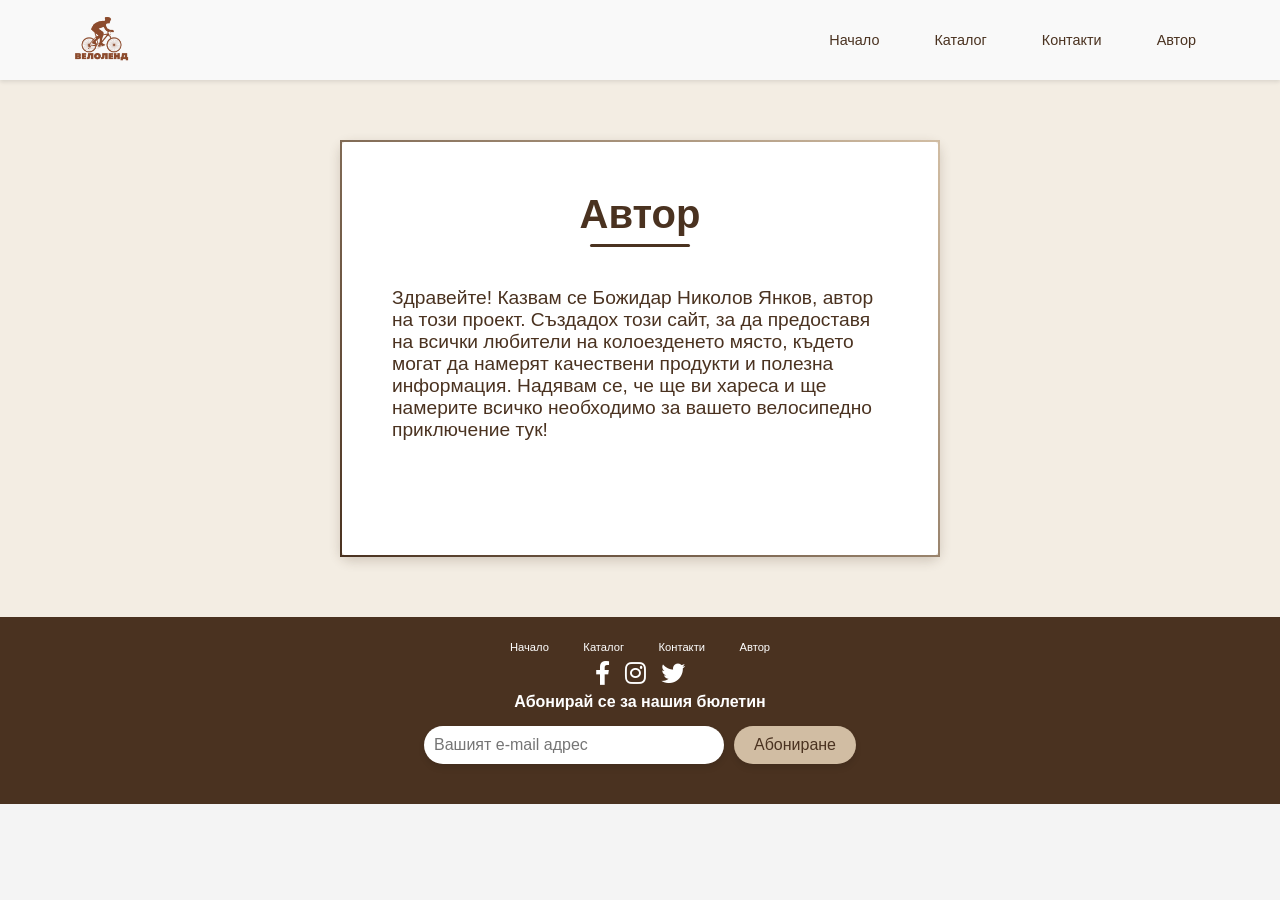
<file: author.html>
<!doctype html>
<html lang="bg">
  <head>
    <meta charset="UTF-8" />
    <meta name="viewport" content="width=device-width, initial-scale=1.0" />
    <title>ВелоЛенд - Начало</title>
    <link rel="stylesheet" href="style.css" />
    <link rel="stylesheet" href="author.css" />
    <link
      rel="stylesheet"
      href="https://cdnjs.cloudflare.com/ajax/libs/font-awesome/6.0.0-beta3/css/all.min.css"
    />
    <link
      href="https://fonts.googleapis.com/icon?family=Material+Icons"
      rel="stylesheet"
    />
  </head>
  <body>
    <nav class="navbar">
      <div class="logo">
        <a href="index.html">
          <img src="images/logo2.png" alt="Велоленд Лого" />
        </a>
      </div>
      <div class="hamburger">
        <div class="bar"></div>
        <div class="bar"></div>
        <div class="bar"></div>
      </div>
      <ul class="nav-links">
        <li><a href="index.html">Начало</a></li>
        <li><a href="catalog.html">Каталог</a></li>
        <li><a href="contacts.html">Контакти</a></li>
        <li><a href="author.html">Автор</a></li>
      </ul>
    </nav>
    <section class="author-section">
      <div class="author-container">
        <h2>Автор</h2>
        <p class="author-info">
          Здравейте! Казвам се Божидар Николов Янков, автор на този проект.
          Създадох този сайт, за да предоставя на всички любители на
          колоезденето място, където могат да намерят качествени продукти и
          полезна информация. Надявам се, че ще ви хареса и ще намерите всичко
          необходимо за вашето велосипедно приключение тук!
        </p>
      </div>
    </section>

    <footer>
      <div class="footer-container">
        <div class="footer-links">
          <a href="index.html">Начало</a>
          <a href="catalog.html">Каталог</a>
          <a href="contacts.html">Контакти</a>
          <a href="author.html">Автор</a>
        </div>
        <ul class="social-links">
          <li>
            <a href="https://www.facebook.com/?locale=bg_BG"
              ><i class="fab fa-facebook-f"></i
            ></a>
          </li>
          <li>
            <a href="https://www.instagram.com/"
              ><i class="fab fa-instagram"></i
            ></a>
          </li>
          <li>
            <a href="https://x.com/home"><i class="fab fa-twitter"></i></a>
          </li>
        </ul>

        <div class="newsletter">
          <p>Абонирай се за нашия бюлетин</p>
          <form action="#" class="newsletter-form">
            <input type="email" placeholder="Вашият e-mail адрес" required />
            <button type="submit">Абониране</button>
          </form>
        </div>
      </div>
    </footer>

    <script src="script.js"></script>
  </body>
</html>
</file>
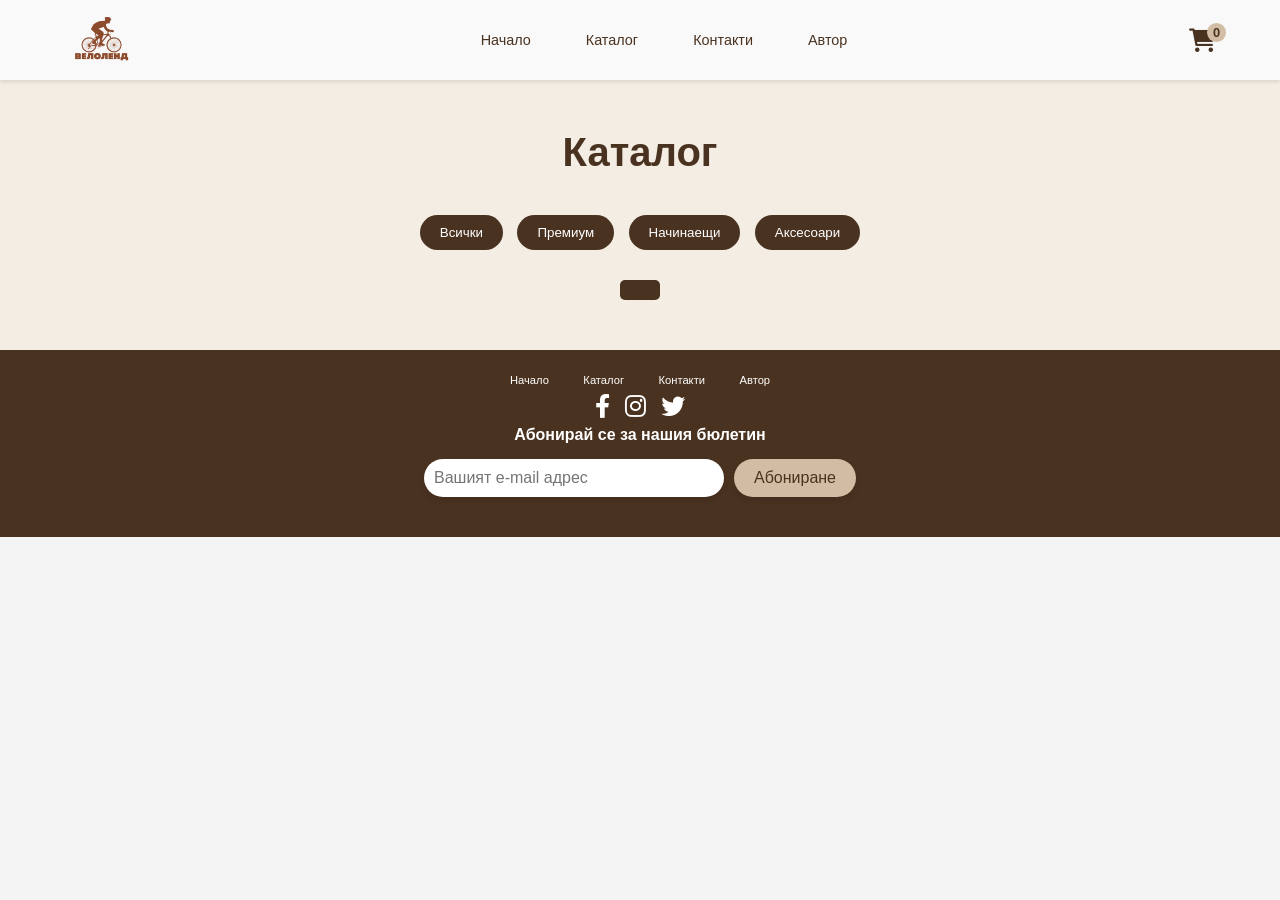
<file: catalog.html>
<!doctype html>
<html lang="bg">
  <head>
    <meta charset="UTF-8" />
    <meta name="viewport" content="width=device-width, initial-scale=1.0" />
    <title>ВелоЛенд - Каталог</title>
    <link rel="stylesheet" href="style.css" />
    <link rel="stylesheet" href="catalog.css" />
    <link
      rel="stylesheet"
      href="https://cdnjs.cloudflare.com/ajax/libs/font-awesome/6.0.0-beta3/css/all.min.css"
    />
    <link
      href="https://fonts.googleapis.com/icon?family=Material+Icons"
      rel="stylesheet"
    />
  </head>
  <body>
    <nav class="navbar">
      <div class="logo">
        <a href="index.html">
          <img src="images/logo2.png" alt="Велоленд Лого" />
        </a>
      </div>
      <div class="hamburger">
        <div class="bar"></div>
        <div class="bar"></div>
        <div class="bar"></div>
      </div>
      <ul class="nav-links">
        <li><a href="index.html">Начало</a></li>
        <li><a href="catalog.html">Каталог</a></li>
        <li><a href="contacts.html">Контакти</a></li>
        <li><a href="author.html">Автор</a></li>
      </ul>
      <div class="shopping-cart-icon">
        <i class="fas fa-shopping-cart"></i>
        <span class="cart-count">0</span>
        <div class="cart-dropdown">
          <div class="cart-items-preview"></div>
          <div class="cart-total-preview">
            <p>Обща сума: <span id="cart-total-preview-price">0 €</span></p>
            <button class="checkout-btn">Поръчай</button>
          </div>
        </div>
      </div>
    </nav>

    <section class="catalog">
      <h1>Каталог</h1>

      <div class="catalog-controls">
        <button class="filter-btn" data-category="all">Всички</button>
        <button class="filter-btn" data-category="PREMIUM">Премиум</button>
        <button class="filter-btn" data-category="BEGINNER">Начинаещи</button>
        <button class="filter-btn" data-category="ACCESSORY">Аксесоари</button>
      </div>
      <div class="products" id="products">
        <button class="buy-btn" data-id="${product.id}"></button>
      </div>
    </section>
    <button id="scrollToTopBtn" class="scroll-to-top-btn">↑</button>
    <footer>
      <div class="footer-container">
        <div class="footer-links">
          <a href="index.html">Начало</a>
          <a href="catalog.html">Каталог</a>
          <a href="contacts.html">Контакти</a>
          <a href="author.html">Автор</a>
        </div>
        <ul class="social-links">
          <li>
            <a href="https://www.facebook.com/?locale=bg_BG"
              ><i class="fab fa-facebook-f"></i
            ></a>
          </li>
          <li>
            <a href="https://www.instagram.com/"
              ><i class="fab fa-instagram"></i
            ></a>
          </li>
          <li>
            <a href="https://x.com/home"><i class="fab fa-twitter"></i></a>
          </li>
        </ul>

        <div class="newsletter">
          <p>Абонирай се за нашия бюлетин</p>
          <form action="#" class="newsletter-form">
            <input type="email" placeholder="Вашият e-mail адрес" required />
            <button type="submit">Абониране</button>
          </form>
        </div>
      </div>
    </footer>
    <script src="script.js"></script>
    <script src="catalog.js"></script>
  </body>
</html>
</file>
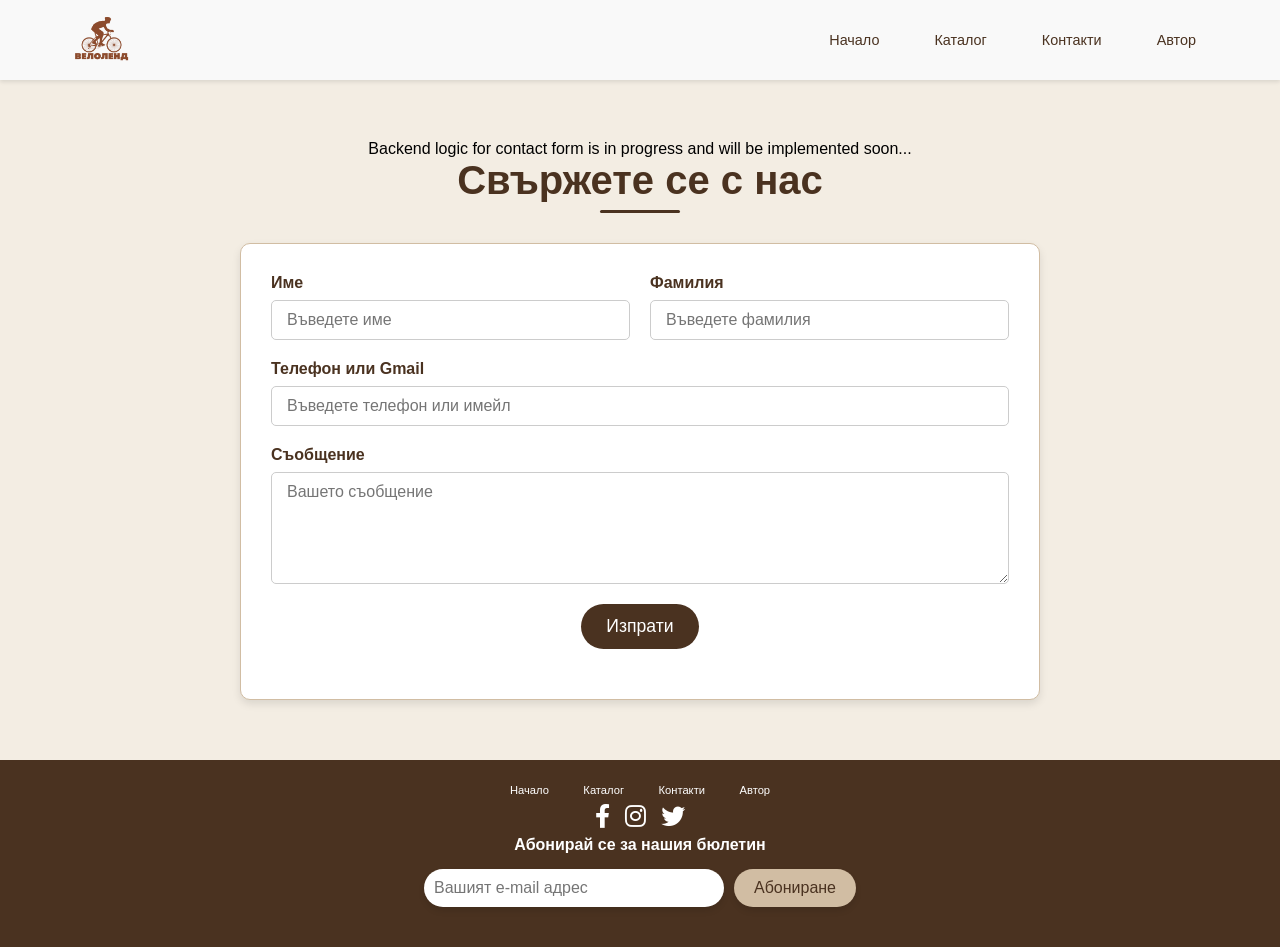
<file: contacts.html>
<!DOCTYPE html>
<html lang="bg">
  <head>
    <meta charset="UTF-8" />
    <meta name="viewport" content="width=device-width, initial-scale=1.0" />
    <title>ВелоЛенд - Контакти</title>
    <link rel="stylesheet" href="style.css" />
    <link rel="stylesheet" href="contacts.css" />
    <link
      rel="stylesheet"
      href="https://cdnjs.cloudflare.com/ajax/libs/font-awesome/6.0.0-beta3/css/all.min.css"
    />
    <link
      href="https://fonts.googleapis.com/icon?family=Material+Icons"
      rel="stylesheet"
    />
  </head>
  <body>
   
    <nav class="navbar">
      <div class="logo">
        <a href="index.html">
          <img src="images/logo2.png" alt="Велоленд Лого" />
        </a>
      </div>
      <div class="hamburger">
        <div class="bar"></div>
        <div class="bar"></div>
        <div class="bar"></div>
      </div>
      <ul class="nav-links">
        <li><a href="index.html">Начало</a></li>
        <li><a href="catalog.html">Каталог</a></li>
        <li><a href="contacts.html">Контакти</a></li>
        <li><a href="author.html">Автор</a></li>
      </ul>
    </nav>
    <section class="contact-section">
      <p>Backend logic for contact form is in progress and will be implemented soon...</p>
       <div class="contact-info">
      <div class="container">
        <h2>Свържете се с нас</h2>
        <form class="contact-form" action="#" method="post">
          <div class="form-row">
            <div class="form-group">
              <label for="firstName">Име</label>
              <input
                type="text"
                id="firstName"
                name="firstName"
                placeholder="Въведете име"
                required
              />
            </div>
            <div class="form-group">
              <label for="lastName">Фамилия</label>
              <input
                type="text"
                id="lastName"
                name="lastName"
                placeholder="Въведете фамилия"
                required
              />
            </div>
          </div>
          <div class="form-row">
            <div class="form-group">
              <label for="contactInfo">Телефон или Gmail</label>
              <input
                type="text"
                id="contactInfo"
                name="contactInfo"
                placeholder="Въведете телефон или имейл"
                required
              />
            </div>
          </div>
          <div class="form-row">
            <div class="form-group full-width">
              <label for="message">Съобщение</label>
              <textarea
                id="message"
                name="message"
                placeholder="Вашето съобщение"
                rows="5"
                required
              ></textarea>
            </div>
          </div>
          <div class="form-row">
            <button type="submit" class="submit-btn">Изпрати</button>
          </div>
        </form>
      </div>
    </section>
  
    <footer>
      <div class="footer-container">
        <div class="footer-links">
          <a href="index.html">Начало</a>
          <a href="catalog.html">Каталог</a>
          <a href="contacts.html">Контакти</a>
          <a href="author.html">Автор</a>
        </div>
        <ul class="social-links">
          <li>
            <a href="https://www.facebook.com/?locale=bg_BG"
              ><i class="fab fa-facebook-f"></i
            ></a>
          </li>
          <li>
            <a href="https://www.instagram.com/"
              ><i class="fab fa-instagram"></i
            ></a>
          </li>
          <li>
            <a href="https://x.com/home"><i class="fab fa-twitter"></i></a>
          </li>
        </ul>
     
        <div class="newsletter">
          <p>Абонирай се за нашия бюлетин</p>
          <form action="#" class="newsletter-form">
            <input type="email" placeholder="Вашият e-mail адрес" required />
            <button type="submit">Абониране</button>
          </form>
        </div>
      </div>
    </footer>
    <script src="contacts.js"></script>
  </body>
</html>
</file>
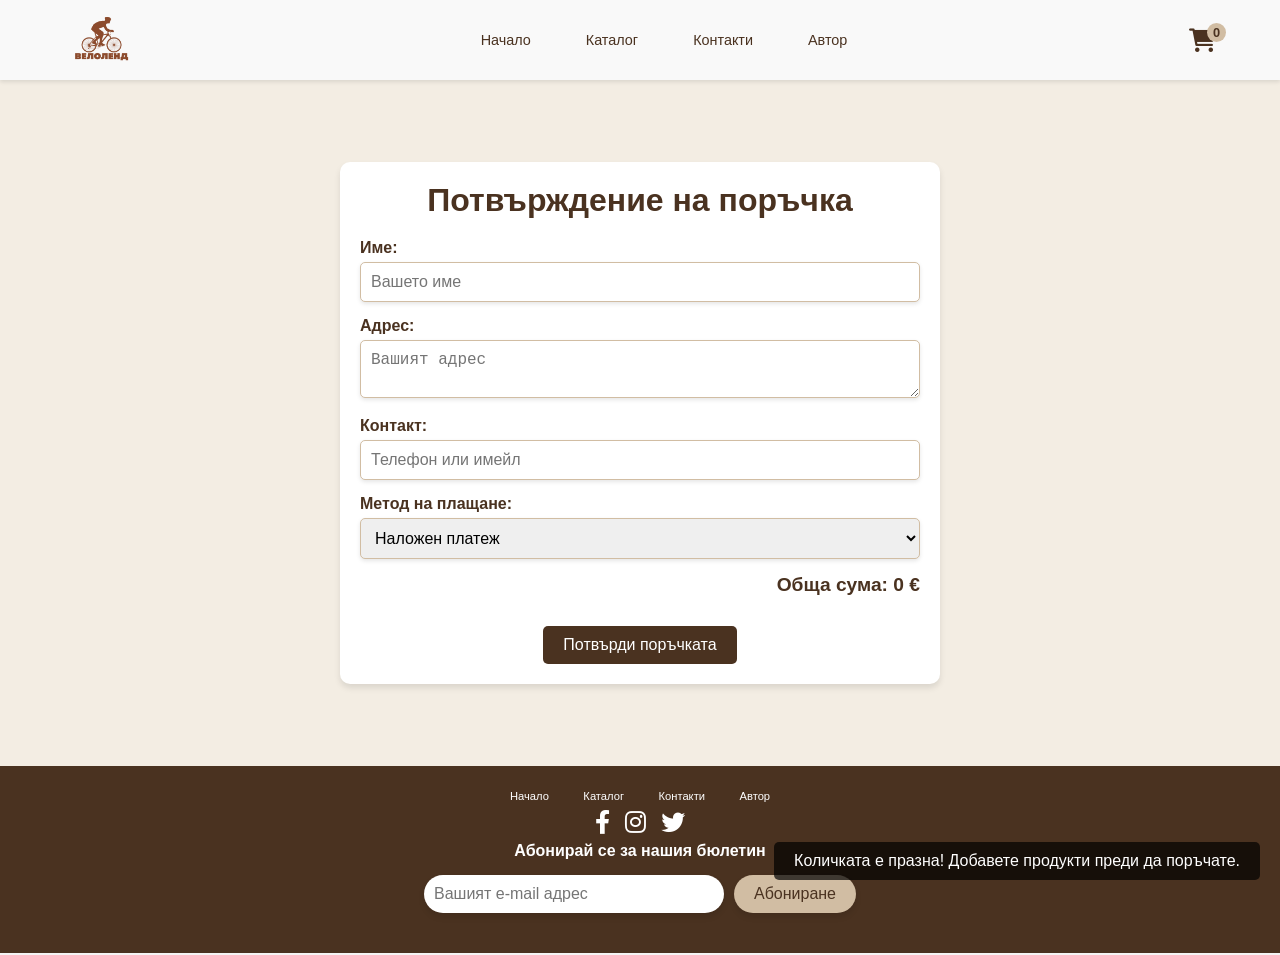
<file: payment.html>
<!doctype html>
<html lang="bg">
  <head>
    <meta charset="UTF-8" />
    <meta name="viewport" content="width=device-width, initial-scale=1.0" />
    <title>Плащане</title>
    <link rel="stylesheet" href="style.css" />
    <link rel="stylesheet" href="catalog.css" />

    <link
      rel="stylesheet"
      href="https://cdnjs.cloudflare.com/ajax/libs/font-awesome/6.0.0-beta3/css/all.min.css"
    />
    <link
      href="https://fonts.googleapis.com/icon?family=Material+Icons"
      rel="stylesheet"
    />
  </head>
  <body>
    <nav class="navbar">
      <div class="logo">
        <a href="index.html">
          <img src="images/logo2.png" alt="Велоленд Лого" />
        </a>
      </div>
      <div class="hamburger">
        <div class="bar"></div>
        <div class="bar"></div>
        <div class="bar"></div>
      </div>
      <ul class="nav-links">
        <li><a href="index.html">Начало</a></li>
        <li><a href="catalog.html">Каталог</a></li>
        <li><a href="contacts.html">Контакти</a></li>
        <li><a href="author.html">Автор</a></li>
      </ul>
      <div class="shopping-cart-icon">
        <i class="fas fa-shopping-cart"></i>
        <span class="cart-count">0</span>
        <div class="cart-dropdown">
          <div class="cart-items-preview"></div>
          <div class="cart-total-preview">
            <p>Обща сума: <span id="cart-total-preview-price">0 €</span></p>
          </div>
        </div>
      </div>
    </nav>
    <section class="payment-form-section">
      <div class="container">
        <h1>Потвърждение на поръчка</h1>
        <form id="payment-form">
          <div class="form-group">
            <label for="name">Име:</label>
            <input
              type="text"
              id="name"
              name="name"
              placeholder="Вашето име"
              required
            />
          </div>
          <div class="form-group">
            <label for="address">Адрес:</label>
            <textarea
              id="address"
              name="address"
              placeholder="Вашият адрес"
              required
            ></textarea>
          </div>
          <div class="form-group">
            <label for="contact">Контакт:</label>
            <input
              type="text"
              id="contact"
              name="contact"
              placeholder="Телефон или имейл"
              required
            />
          </div>
          <div class="form-group">
            <label for="payment-method">Метод на плащане:</label>
            <select id="payment-method" name="payment-method" required>
              <option value="cash">Наложен платеж</option>
              <option value="card">Кредитна/Дебитна карта</option>
            </select>
            <div id="card-details" class="card-details hidden">
              <label for="cardholder-name">Име на притежателя на картата</label>
              <input
                type="text"
                id="cardholder-name"
                name="cardholder-name"
                placeholder="Име на картата"
              />

              <label for="expiry-date">Срок на валидност</label>
              <input type="month" id="expiry-date" name="expiry-date" />

              <label for="cvv">CVV</label>
              <input
                type="password"
                id="cvv"
                name="cvv"
                placeholder="123"
                maxlength="4"
              />
            </div>
          </div>
          <div class="form-summary">
            <p>Обща сума: <span id="order-total">0 €</span></p>
          </div>
          <button type="submit" class="submit-payment">
            Потвърди поръчката
          </button>
        </form>
      </div>
    </section>

    <footer>
      <div class="footer-container">
        <div class="footer-links">
          <a href="index.html">Начало</a>
          <a href="catalog.html">Каталог</a>
          <a href="contacts.html">Контакти</a>
          <a href="author.html">Автор</a>
        </div>
        <ul class="social-links">
          <li>
            <a href="https://www.facebook.com/?locale=bg_BG"
              ><i class="fab fa-facebook-f"></i
            ></a>
          </li>
          <li>
            <a href="https://www.instagram.com/"
              ><i class="fab fa-instagram"></i
            ></a>
          </li>
          <li>
            <a href="https://x.com/home"><i class="fab fa-twitter"></i></a>
          </li>
        </ul>

        <div class="newsletter">
          <p>Абонирай се за нашия бюлетин</p>
          <form action="#" class="newsletter-form">
            <input type="email" placeholder="Вашият e-mail адрес" required />
            <button type="submit">Абониране</button>
          </form>
        </div>
      </div>
    </footer>

    <script src="script.js"></script>
    <script src="payment.js"></script>
  </body>
</html>
</file>
<file: style.css>
* {
  margin: 0;
  padding: 0;
  box-sizing: border-box;
}

body {
  font-family: "Arial", sans-serif;
  background-color: #f4f4f4;
}

nav.navbar {
  display: flex;
  justify-content: space-between;
  align-items: center;
  padding: 0 5%;
  background-color: #f9f9f9;
  color: #333;
  box-shadow: 0 2px 4px rgba(0, 0, 0, 0.1);
  position: sticky;
  top: 0;
  z-index: 1000;
  height: 80px;
}

.logo img {
  height: 75px;
  width: auto;
  display: block;
}

ul.nav-links {
  display: flex;
  list-style: none;
  gap: 15px;
  align-items: center;
  margin-left: auto;
}

ul.nav-links li a {
  color: #4a3220;
  text-decoration: none;
  font-size: 0.9em;
  padding: 10px 20px;
  border-radius: 8px;
  background-color: transparent;
  transition: all 0.3s ease;
}

ul.nav-links li a:hover {
  background-color: #d1bda3;
  color: #2c1f13;
}

.backdrop {
  position: fixed;
  top: 0;
  left: 0;
  width: 100%;
  height: 100%;
  background-color: transparent;
  visibility: hidden;
  z-index: 999;
  transition: visibility 0.3s ease;
}

.backdrop.active {
  visibility: visible;
}

.hero {
  position: relative;
  height: 55vh;
  background: url("images/bicycles-workshop.jpg") no-repeat center center/cover;
  display: flex;
  align-items: center;
  justify-content: center;
}

.hero-overlay {
  position: absolute;
  top: 0;
  left: 0;
  width: 100%;
  height: 100%;
  background-color: rgba(0, 0, 0, 0.5);
  z-index: 1;
}

.hero-content {
  position: relative;
  z-index: 2;
  text-align: center;
  color: #fff;
  padding: 20px;
}

.hero h1 {
  font-size: 3.5rem;
  font-family: "Poppins", sans-serif;
  text-shadow: 0 4px 6px rgba(0, 0, 0, 0.3);
  margin-bottom: 20px;
  margin-top: 60px;
  animation: fadeInDown 1s ease-in-out;
}

.hero p {
  font-size: 1.6rem;
  font-family: "Roboto", sans-serif;
  margin-bottom: 30px;
  line-height: 1.5;
  color: #d1bda3;
  animation: fadeInUp 1s ease-in-out;
}

.hero .btn {
  display: inline-block;
  background-color: #4a3220;
  color: #fff;
  text-decoration: none;
  font-size: 1.2rem;
  padding: 12px 25px;
  border-radius: 30px;
  box-shadow: 0 4px 6px rgba(0, 0, 0, 0.3);
  transition:
    background-color 0.3s,
    transform 0.3s ease;
  font-family: "Poppins", sans-serif;
}

.hero .btn:hover {
  background-color: #d1bda3;
  color: #4a3220;
  transform: translateY(-5px);
}

.about {
  background-color: #f3ede3;
  padding: 50px 20px;
  display: flex;
  justify-content: center;
  align-items: center;
}

.about-container {
  display: flex;
  flex-wrap: wrap;
  gap: 30px;
  align-items: center;
  max-width: 1200px;
  width: 100%;
}

.about-image {
  position: relative;
  flex: 1;
  max-width: 400px;
  text-align: center;
  margin-right: 50px;
  margin-left: 75px;
}

.about-image img {
  width: 100%;
  border-radius: 10px;
  box-shadow: 0 4px 6px rgba(0, 0, 0, 0.1);
  transition:
    transform 0.3s ease,
    box-shadow 0.3s ease;
}

.about-image img:hover {
  transform: scale(1.05);
  box-shadow: 0 8px 12px rgba(0, 0, 0, 0.2);
}

.about-text {
  flex: 1;
  max-width: 600px;
  padding: 20px;
  color: #4a3220;
  font-family: "Roboto", sans-serif;
  animation: slideInRight 1s ease-in-out;
}

.about-text h2 {
  font-size: 2.5rem;
  margin-bottom: 20px;
  position: relative;
  display: inline-block;
  padding-bottom: 5px;
}

.about-text h2::after {
  content: "";
  position: absolute;
  width: 60%;
  height: 3px;
  background: #4a3220;
  bottom: 0;
  left: 20%;
  animation: growLine 0.5s ease-in-out;
}

.about-text p {
  font-size: 1.2rem;
  line-height: 1.6;
  margin-bottom: 20px;
  transition:
    color 0.3s ease,
    transform 0.3s ease;
}

.about-text p:hover {
  color: #2c1f13;
  transform: translateX(10px);
}

.happy-clients {
  background-color: #f3ede3;
  padding: 60px 20px;
  text-align: center;
  animation: fadeIn 1s ease-in-out;
}

.happy-clients h2 {
  font-size: 2.5rem;
  margin-bottom: 40px;
  color: #4a3220;
  font-family: "Poppins", sans-serif;
  position: relative;
  display: inline-block;
}

.happy-clients h2::after {
  content: "";
  position: absolute;
  bottom: -5px;
  left: 50%;
  transform: translateX(-50%);
  width: 80px;
  height: 3px;
  background-color: #4a3220;
  animation: growLine 0.5s ease-in-out;
}

.testimonials {
  display: flex;
  flex-wrap: wrap;
  justify-content: center;
  gap: 30px;
}

.testimonial {
  background-color: #fff;
  border: 1px solid #d1bda3;
  border-radius: 10px;
  padding: 20px;
  max-width: 300px;
  text-align: left;
  position: relative;
  transition:
    transform 0.3s,
    box-shadow 0.3s ease;
  box-shadow: 0 4px 6px rgba(0, 0, 0, 0.1);
}

.testimonial:hover {
  transform: translateY(-10px);
  box-shadow: 0 8px 12px rgba(0, 0, 0, 0.2);
}

.testimonial i {
  font-size: 3rem;
  color: #ffd700;
  margin-bottom: 15px;
  display: block;
  animation: popIn 0.6s ease;
}

.testimonial p {
  font-size: 1.2rem;
  color: #4a3220;
  margin-bottom: 15px;
  font-family: "Roboto", sans-serif;
  line-height: 1.6;
  animation: fadeInUp 0.8s ease;
}

.testimonial span {
  font-size: 0.9rem;
  color: #7d5a45;
  font-style: italic;
}

.faq-section {
  background-color: #f3ede3;
  padding: 60px 20px;
  text-align: center;
}

.faq-section .container {
  max-width: 800px;
  margin: 0 auto;
}

.faq-section h2 {
  font-size: 2.5rem;
  color: #4a3220;
  margin-bottom: 40px;
  font-family: "Poppins", sans-serif;
  position: relative;
  display: inline-block;
}

.faq-section h2::after {
  content: "";
  position: absolute;
  bottom: -10px;
  left: 50%;
  transform: translateX(-50%);
  width: 80px;
  height: 3px;
  background-color: #4a3220;
  border-radius: 5px;
}

.faq-item {
  margin-bottom: 20px;
  text-align: left;
}

.faq-question {
  width: 100%;
  background-color: #fff;
  border: 2px solid #4a3220;
  color: #4a3220;
  padding: 15px;
  font-size: 1.1rem;
  text-align: left;
  cursor: pointer;
  border-radius: 5px;
  transition:
    background-color 0.3s,
    color 0.3s;
  font-family: "Roboto", sans-serif;
  position: relative;
}

.faq-question::after {
  content: "\002B";
  font-size: 1.5rem;
  position: absolute;
  right: 20px;
  top: 50%;
  transform: translateY(-50%);
  transition: transform 0.3s;
}

.faq-question.active::after {
  transform: translateY(-50%) rotate(45deg);
}

.faq-question:hover {
  background-color: #4a3220;
  color: #fff;
}

.faq-answer {
  max-height: 0;
  overflow: hidden;
  transition: max-height 0.3s ease;
  background-color: #fff;
  border-left: 2px solid #4a3220;
  border-right: 2px solid #4a3220;
  border-bottom: 2px solid #4a3220;
  padding: 0 15px;
  border-radius: 0 0 5px 5px;
}

.faq-answer p {
  padding: 15px 0;
  margin: 0;
  color: #4a3220;
  font-family: "Roboto", sans-serif;
}

footer {
  background-color: #4a3220;
  color: #fff;
  padding: 20px 10px;
  text-align: center;
  margin-top: 0;
}

.footer-links {
  margin-bottom: 5px;
}

.footer-links a {
  color: white;
  text-decoration: none;
  font-size: 0.7rem;
  margin: 0 15px;
  transition: color 0.3s ease;
}

.footer-links a:hover {
  color: #d1bda3;
}

footer .social-links {
  list-style: none;
  display: flex;
  justify-content: center;
  gap: 15px;
  margin-bottom: 5px;
}

footer .social-links li a {
  color: #fff;
  font-size: 1.5rem;
  transition: transform 0.3s;
}

footer .social-links li a:hover {
  transform: scale(1.2);
  color: #d1bda3;
}

.newsletter {
  margin: 20px 0;
  margin-top: 0;
}

.newsletter p {
  font-size: 1rem;
  font-weight: bold;
  color: white;
  margin-bottom: 15px;
  font-family: "Poppins", sans-serif;
}

.newsletter-form {
  display: flex;
  justify-content: center;
  gap: 10px;
  flex-wrap: wrap;
}

.newsletter-form input {
  width: 300px;
  padding: 10px;
  border: none;
  border-radius: 30px;
  font-size: 1rem;
  font-family: "Roboto", sans-serif;
  outline: none;
  box-shadow: 0 4px 6px rgba(0, 0, 0, 0.1);
  transition: box-shadow 0.3s ease;
}

.newsletter-form input:focus {
  box-shadow: 0 6px 10px rgba(0, 0, 0, 0.2);
}

.newsletter-form button {
  background-color: #d1bda3;
  color: #4a3220;
  font-size: 1rem;
  font-family: "Poppins", sans-serif;
  padding: 10px 20px;
  border: none;
  border-radius: 30px;
  cursor: pointer;
  transition:
    background-color 0.3s,
    transform 0.3s ease;
  box-shadow: 0 4px 6px rgba(0, 0, 0, 0.1);
}

.newsletter-form button:hover {
  background-color: #d1bda3;
  transform: translateY(-5px);
  box-shadow: 0 6px 12px rgba(0, 0, 0, 0.2);
}

.toast {
  position: fixed;
  bottom: 20px;
  right: 20px;
  background-color: rgba(0, 0, 0, 0.7);
  color: #fff;
  padding: 10px 20px;
  border-radius: 5px;
  opacity: 0;
  transform: translateY(20px);
  transition:
    opacity 0.3s ease,
    transform 0.3s ease;
  z-index: 1002;
  pointer-events: none;
}

.toast.show {
  opacity: 1;
  transform: translateY(0);
}

@media (max-width: 768px) {
  .hamburger {
    display: flex;
    flex-direction: column;
    gap: 4px;
    cursor: pointer;
  }

  .hamburger .bar {
    width: 25px;
    height: 3px;
    background-color: #333;
    border-radius: 5px;
    transition: all 0.3s ease;
  }

  ul.nav-links {
    flex-direction: column;
    position: absolute;
    top: 65px;
    left: 0;
    width: 100%;
    background-color: #f9f9f9;
    box-shadow: 0 4px 6px rgba(0, 0, 0, 0.1);
    padding: 10px 20px;
    transform: translateX(-100%);
    transition: transform 0.3s ease-in-out;
    z-index: 1001;
  }

  ul.nav-links.active {
    transform: translateX(0);
  }

  ul.nav-links li {
    width: 100%;
    text-align: left;
    padding: 10px 0;
  }

  ul.nav-links li a {
    font-size: 1em;
    padding: 10px 15px;
    text-align: left;
    display: block;
  }

  ul.nav-links li a:hover {
    background-color: #d1bda3;
    color: #2c1f13;
  }

  ul.nav-links li .dropdown-content {
    position: absolute;
    top: 100%;
    left: 50%;
    transform: translateX(-50%);
    min-width: 200px;
    text-align: center;
  }

  ul.nav-links li .dropdown-content li a {
    font-size: 0.9em;
    padding: 8px 10px;
  }

  ul.nav-links li:hover .dropdown-content {
    display: block;
  }

  .dropdown .arrow {
    margin-left: 7px;
    margin-bottom: 1.5px;
  }
  .about-container {
    flex-direction: column;
    text-align: center;
  }

  .about-image {
    margin: 0 auto;
    order: 1;
  }

  .about-text {
    order: 2;
    margin-top: 20px;
  }
}

@media (max-width: 600px) {
  .faq-section h2 {
    font-size: 2rem;
  }

  .faq-question {
    font-size: 1rem;
    padding: 12px;
  }

  .faq-question::after {
    right: 15px;
  }

  .faq-answer p {
    padding: 12px 0;
  }
}

@keyframes fadeInDown {
  from {
    opacity: 0;
    transform: translateY(-20px);
  }
  to {
    opacity: 1;
    transform: translateY(0);
  }
}

@keyframes fadeInUp {
  from {
    opacity: 0;
    transform: translateY(20px);
  }
  to {
    opacity: 1;
    transform: translateY(0);
  }
}

@keyframes growLine {
  from {
    width: 0;
  }
  to {
    width: 60%;
  }
}

@keyframes growLine {
  from {
    width: 0;
  }
  to {
    width: 80px;
  }
}

@keyframes popIn {
  from {
    opacity: 0;
    transform: scale(0.5);
  }
  to {
    opacity: 1;
    transform: scale(1);
  }
}

@keyframes fadeInUp {
  from {
    opacity: 0;
    transform: translateY(20px);
  }
  to {
    opacity: 1;
    transform: translateY(0);
  }
}
</file>
<file: author.css>
.author-section {
  background-color: #f3ede3;
  padding: 60px 20px;
  text-align: center;
}

.author-container {
  max-width: 600px;
  margin: 0 auto;
  padding: 50px;
  background-color: #fff;
  border: 2px solid transparent;
  border-image: linear-gradient(45deg, #4a3220, #d1bda3) 1;
  box-shadow: 0 4px 12px rgba(74, 50, 32, 0.2);
  border-radius: 10px;
}

.author-container h2 {
  font-size: 2.5rem;
  color: #4a3220;
  margin-bottom: 10px;
  font-family: "Poppins", sans-serif;
  position: relative;
  display: inline-block;
  text-align: center;
}

.author-container h2::after {
  content: "";
  position: absolute;
  bottom: -10px;
  left: 50%;
  transform: translateX(-50%);
  width: 100px;
  height: 3px;
  background-color: #4a3220;
  border-radius: 2px;
}

.author-info {
  list-style: none;
  margin: 40px 0 64px;
  padding: 0;
  text-align: left;
  font-family: "Roboto", sans-serif;
  font-size: 1.2rem;
  color: #4a3220;
}

.author-info li {
  margin-bottom: 10px;
}

@keyframes fadeInUp {
  from {
    opacity: 0;
    transform: translateY(20px);
  }
  to {
    opacity: 1;
    transform: translateY(0);
  }
}

@media (max-width: 768px) {
  .author-wrapper {
    flex-direction: column;
    align-items: center;
  }

  .author-container,
  .author-img-container {
    width: 100%;
    max-width: 500px;
  }
}
</file>
<file: catalog.css>
.shopping-cart-icon {
  position: relative;
  font-size: 1.5rem;
  color: #4a3220;
  cursor: pointer;
  margin-left: auto;
  display: flex;
  align-items: center;
  gap: 10px;
}

.shopping-cart-icon .cart-count {
  position: absolute;
  top: -5px;
  right: -10px;
  background-color: #d1bda3;
  color: #4a3220;
  font-size: 0.8rem;
  font-weight: bold;
  padding: 2px 6px;
  border-radius: 50%;
  display: flex;
  align-items: center;
  justify-content: center;
}

.cart-modal {
  display: none;
  position: fixed;
  top: 0;
  left: 0;
  width: 100%;
  height: 100%;
  background: rgba(0, 0, 0, 0.5);
  justify-content: center;
  align-items: center;
  z-index: 1001;
}

.cart-modal-content {
  background-color: #fff;
  padding: 20px;
  border-radius: 10px;
  width: 90%;
  max-width: 500px;
  text-align: center;
  box-shadow: 0 4px 8px rgba(0, 0, 0, 0.2);
}

.cart-items {
  max-height: 300px;
  overflow-y: auto;
  margin-bottom: 20px;
}

.cart-total {
  font-size: 1.2rem;
  margin-top: 10px;
}

.close-cart {
  background-color: #d1bda3;
  color: #4a3220;
  border: none;
  padding: 10px 20px;
  border-radius: 5px;
  cursor: pointer;
  transition: background-color 0.3s;
}

.close-cart:hover {
  background-color: #4a3220;
  color: #fff;
}

.shopping-cart-icon {
  position: relative;
  font-size: 1.5rem;
  color: #4a3220;
  cursor: pointer;
  margin-left: auto;
  display: flex;
  align-items: center;
  gap: 10px;
}

.shopping-cart-icon .cart-count {
  position: absolute;
  top: -5px;
  right: -10px;
  background-color: #d1bda3;
  color: #4a3220;
  font-size: 0.8rem;
  font-weight: bold;
  padding: 2px 6px;
  border-radius: 50%;
  display: flex;
  align-items: center;
  justify-content: center;
}

.cart-dropdown {
  visibility: hidden;
  position: absolute;
  top: 100%;
  right: 0;
  width: 250px;
  background-color: #fff;
  border: 1px solid #d1bda3;
  border-radius: 8px;
  box-shadow: 0 4px 6px rgba(0, 0, 0, 0.1);
  z-index: 1000;
  padding: 10px;
  transform: translateY(-10px);
  transition:
    opacity 0.3s ease,
    transform 0.3s ease;
}

.shopping-cart-icon:hover .cart-dropdown {
  display: block;
  opacity: 1;
  transform: translateY(0);
  visibility: visible;
}

.cart-items-preview {
  max-height: 200px;
  overflow-y: auto;
  margin-bottom: 10px;
}

.cart-items-preview .cart-item-preview {
  display: flex;
  justify-content: space-between;
  align-items: center;
  margin-bottom: 10px;
  font-size: 0.9rem;
}

.cart-items-preview .cart-item-preview button {
  background-color: #d1bda3;
  color: #4a3220;
  border: none;
  padding: 3px 8px;
  border-radius: 5px;
  font-size: 0.8rem;
  cursor: pointer;
  transition: background-color 0.3s;
}

.cart-items-preview .cart-item-preview button:hover {
  background-color: #4a3220;
  color: #fff;
}

.cart-total-preview {
  font-size: 1rem;
  font-weight: bold;
  text-align: right;
}

.checkout-btn {
  display: block;
  width: 100%;
  background-color: #4a3220;
  color: #fff;
  border: none;
  padding: 10px;
  margin-top: 10px;
  border-radius: 5px;
  font-size: 1rem;
  text-align: center;
  cursor: pointer;
  transition:
    background-color 0.3s ease,
    transform 0.2s ease;
}

.checkout-btn:hover {
  background-color: #d1bda3;
  color: #4a3220;
  transform: translateY(-2px);
}

.payment-form-section {
  background-color: #f3ede3;
  padding: 82px 20px;
  text-align: center;
  margin-bottom: 0;
}

.payment-form-section .container {
  max-width: 600px;
  margin: 0 auto;
  background-color: #fff;
  border-radius: 10px;
  box-shadow: 0 4px 6px rgba(0, 0, 0, 0.1);
  padding: 20px;
}

.payment-form-section h1 {
  font-size: 2rem;
  color: #4a3220;
  margin-bottom: 20px;
}

.form-group {
  margin-bottom: 15px;
  text-align: left;
}

.form-group label {
  display: block;
  font-weight: bold;
  color: #4a3220;
  margin-bottom: 5px;
}

.form-group input,
.form-group textarea,
.form-group select {
  width: 100%;
  padding: 10px;
  border: 1px solid #d1bda3;
  border-radius: 5px;
  font-size: 1rem;
  box-shadow: 0 2px 4px rgba(0, 0, 0, 0.1);
  outline: none;
  transition: box-shadow 0.3s ease;
}

.form-group input:focus,
.form-group textarea:focus,
.form-group select:focus {
  box-shadow: 0 4px 8px rgba(0, 0, 0, 0.2);
}

.form-summary {
  margin: 15px 0;
  font-size: 1.2rem;
  font-weight: bold;
  color: #4a3220;
  text-align: right;
}

.submit-payment {
  background-color: #4a3220;
  color: #fff;
  border: none;
  padding: 10px 20px;
  border-radius: 5px;
  cursor: pointer;
  font-size: 1rem;
  margin-top: 15px;
  transition:
    background-color 0.3s ease,
    transform 0.2s ease;
}

.submit-payment:hover {
  background-color: #d1bda3;
  color: #4a3220;
  transform: translateY(-2px);
}

.hidden {
  display: none;
}

.card-details {
  margin-top: 20px;
  transition: all 0.3s ease;
}

.card-details label {
  margin-top: 10px;
}

.card-details input {
  width: 100%;
  padding: 10px;
  border: 1px solid #d1bda3;
  border-radius: 5px;
  font-size: 1rem;
  box-shadow: 0 2px 4px rgba(0, 0, 0, 0.1);
  outline: none;
  transition: box-shadow 0.3s ease;
}

.catalog {
  padding: 50px 20px;
  background-color: #f3ede3;
  text-align: center;
}

.catalog h1 {
  font-size: 2.5rem;
  color: #4a3220;
  margin-bottom: 40px;
  font-family: "Poppins", sans-serif;
}

.products {
  display: flex;
  flex-wrap: wrap;
  justify-content: center;
  gap: 20px;
  margin-top: 30px;
}

.product {
  display: flex;
  flex-direction: column;
  justify-content: space-between;
  flex: 0 0 calc(33.33% - 20px);
  background-color: #fff;
  border: 1px solid #d1bda3;
  border-radius: 10px;
  padding: 20px;
  text-align: center;
  transition:
    transform 0.3s,
    box-shadow 0.3s ease;
  box-shadow: 0 4px 6px rgba(0, 0, 0, 0.1);
}

.product p {
  font-size: 1rem;
  margin-bottom: 10px;
  color: #7d5a45;
  font-family: "Roboto", sans-serif;
}

.product .serial-number {
  font-size: 1rem;
  color: #4a3220;
  margin-top: 5px;
  font-style: italic;
  font-family: "Roboto", sans-serif;
}

.product img {
  width: 100%;
  height: 250px;
  object-fit: cover;
  border-radius: 8px;
  margin-bottom: 10px;
  display: block;
}

.product:hover {
  transform: translateY(-10px);
  box-shadow: 0 8px 12px rgba(0, 0, 0, 0.2);
}

.product h2 {
  font-size: 1.2rem;
  margin-bottom: 10px;
  color: #4a3220;
  font-family: "Poppins", sans-serif;
}

.product p {
  font-size: 1rem;
  margin-bottom: 10px;
  color: #7d5a45;
  font-family: "Roboto", sans-serif;
}

.product-quantity {
  font-size: 1rem;
  color: #4a3220;
  font-family: "Roboto", sans-serif;
}

.product-quantity span {
  font-weight: bold;
  color: #7d5a45;
}

.buy-btn {
  background-color: #4a3220;
  color: #fff;
  border: none;
  padding: 10px 20px;
  border-radius: 5px;
  font-size: 1rem;
  cursor: pointer;
  margin-top: auto;
  transition:
    background-color 0.3s,
    transform 0.2s ease;
}

.buy-btn:hover {
  background-color: #d1bda3;
  color: #4a3220;
  transform: translateY(-2px);
}

.catalog-controls {
  margin-bottom: 30px;
  text-align: center;
}

.catalog-controls .filter-btn {
  background-color: #4a3220;
  color: #fff;
  padding: 10px 20px;
  border: none;
  border-radius: 20px;
  cursor: pointer;
  margin: 0 5px;
  font-family: "Poppins", sans-serif;
  transition:
    background-color 0.3s,
    transform 0.3s ease;
}

.catalog-controls .filter-btn:hover {
  background-color: #d1bda3;
  color: #4a3220;
  transform: translateY(-5px);
}

.catalog-controls .filter-btn.active {
  background-color: #d1bda3;
  color: #4a3220;
  font-weight: bold;
}

.toast {
  position: fixed;
  bottom: 20px;
  right: 20px;
  background-color: rgba(0, 0, 0, 0.7);
  color: #fff;
  padding: 10px 20px;
  border-radius: 5px;
  opacity: 0;
  transform: translateY(20px);
  transition:
    opacity 0.3s ease,
    transform 0.3s ease;
  z-index: 1002;
  pointer-events: none;
}

.toast.show {
  opacity: 1;
  transform: translateY(0);
}

.confirmation-section {
  background-color: #f3ede3;
  padding: 104px 20px;
  text-align: center;
  min-height: 60vh;
  display: flex;
  align-items: center;
  justify-content: center;
}

.confirmation-section .container {
  max-width: 600px;
  margin: 0 auto;
  background-color: #fff;
  border-radius: 10px;
  box-shadow: 0 4px 8px rgba(0, 0, 0, 0.1);
  padding: 40px 30px;
  animation: fadeIn 1s ease-in-out;
}

.confirmation-section ul {
  list-style-type: none;
  padding: 0;
  margin: 0;
}

.confirmation-section ul li {
  margin-bottom: 10px;
  font-size: 1.2rem;
  color: #7d5a45;
  font-family: "Roboto", sans-serif;
}

.confirmation-section h1 {
  font-size: 2.5rem;
  color: #4a3220;
  margin-bottom: 20px;
  font-family: "Poppins", sans-serif;
}

.confirmation-section p {
  font-size: 1.2rem;
  color: #7d5a45;
  font-family: "Roboto", sans-serif;
  margin-bottom: 15px;
  list-style: none;
  margin: 0 0 15px 0;
  padding: 0;
}

.confirmation-section span {
  font-weight: bold;
  color: #4a3220;
}

.back-home-btn {
  display: inline-block;
  background-color: #4a3220;
  color: #fff;
  padding: 12px 25px;
  border: none;
  border-radius: 30px;
  text-decoration: none;
  font-size: 1rem;
  font-family: "Poppins", sans-serif;
  cursor: pointer;
  transition:
    background-color 0.3s ease,
    transform 0.3s ease;
  margin-top: 20px;
}

.back-home-btn:hover {
  background-color: #d1bda3;
  color: #4a3220;
  transform: translateY(-5px);
}

.back-home-btn i {
  margin-right: 8px;
}

footer {
  background-color: #4a3220;
  color: #fff;
  padding: 20px 10px;
  text-align: center;
  margin-top: 0;
}

.footer-links {
  margin-bottom: 5px;
}

.footer-links a {
  color: white;
  text-decoration: none;
  font-size: 0.7rem;
  margin: 0 15px;
  transition: color 0.3s ease;
}

.footer-links a:hover {
  color: #d1bda3;
}

footer .social-links {
  list-style: none;
  display: flex;
  justify-content: center;
  gap: 15px;
  margin-bottom: 5px;
}

footer .social-links li a {
  color: #fff;
  font-size: 1.5rem;
  transition: transform 0.3s;
}

footer .social-links li a:hover {
  transform: scale(1.2);
  color: #d1bda3;
}

.newsletter {
  margin: 20px 0;
  margin-top: 0;
}

.newsletter p {
  font-size: 1rem;
  font-weight: bold;
  color: white;
  margin-bottom: 15px;
  font-family: "Poppins", sans-serif;
}

.newsletter-form {
  display: flex;
  justify-content: center;
  gap: 10px;
  flex-wrap: wrap;
}

.newsletter-form input {
  width: 300px;
  padding: 10px;
  border: none;
  border-radius: 30px;
  font-size: 1rem;
  font-family: "Roboto", sans-serif;
  outline: none;
  box-shadow: 0 4px 6px rgba(0, 0, 0, 0.1);
  transition: box-shadow 0.3s ease;
}

.newsletter-form input:focus {
  box-shadow: 0 6px 10px rgba(0, 0, 0, 0.2);
}

.newsletter-form button {
  background-color: #d1bda3;
  color: #4a3220;
  font-size: 1rem;
  font-family: "Poppins", sans-serif;
  padding: 10px 20px;
  border: none;
  border-radius: 30px;
  cursor: pointer;
  transition:
    background-color 0.3s,
    transform 0.3s ease;
  box-shadow: 0 4px 6px rgba(0, 0, 0, 0.1);
}

.newsletter-form button:hover {
  background-color: #d1bda3;
  transform: translateY(-5px);
  box-shadow: 0 6px 12px rgba(0, 0, 0, 0.2);
}

.scroll-to-top-btn {
  position: fixed;
  bottom: 20px;
  right: 10px;
  background-color: #7d5a45;
  color: #fff;
  border: none;
  padding: 15px;
  border-radius: 50%;
  font-size: 1.5rem;
  cursor: pointer;
  z-index: 1000;
  display: none;
  transition: all 0.3s ease;
}

.scroll-to-top-btn:hover {
  background-color: #d1bda3;
  transform: scale(1.1);
}

@media (max-width: 768px) {
  .hamburger {
    display: flex;
    flex-direction: column;
    gap: 4px;
    cursor: pointer;
  }

  .hamburger .bar {
    width: 25px;
    height: 3px;
    background-color: #333;
    border-radius: 5px;
    transition: all 0.3s ease;
  }

  ul.nav-links {
    flex-direction: column;
    position: absolute;
    top: 65px;
    left: 0;
    width: 100%;
    background-color: #f9f9f9;
    box-shadow: 0 4px 6px rgba(0, 0, 0, 0.1);
    padding: 10px 20px;
    transform: translateX(-100%);
    transition: transform 0.3s ease-in-out;
    z-index: 1001;
  }

  ul.nav-links.active {
    transform: translateX(0);
  }

  ul.nav-links li {
    width: 100%;
    text-align: left;
    padding: 10px 0;
  }

  ul.nav-links li a {
    font-size: 1em;
    padding: 10px 15px;
    text-align: left;
    display: block;
  }

  ul.nav-links li a:hover {
    background-color: #d1bda3;
    color: #2c1f13;
  }

  ul.nav-links li .dropdown-content {
    position: absolute;
    top: 100%;
    left: 50%;
    transform: translateX(-50%);
    min-width: 200px;
    text-align: center;
  }

  ul.nav-links li .dropdown-content li a {
    font-size: 0.9em;
    padding: 8px 10px;
  }

  ul.nav-links li:hover .dropdown-content {
    display: block;
    animation: fadeInDown 0.5s ease forwards;
  }

  .dropdown .arrow {
    margin-left: 7px;
    margin-bottom: 1.5px;
  }

  .shopping-cart-icon {
    position: absolute;
    top: 30px;
    left: 50%;
    transform: translateX(-50%);
  }

  .confirmation-section .container {
    padding: 30px 20px;
  }

  .confirmation-section h1 {
    font-size: 2rem;
  }

  .confirmation-section p {
    font-size: 1rem;
  }
}

@media (max-width: 1024px) {
  .product {
    flex: 0 0 calc(33.33% - 20px);
  }
}

@media (max-width: 768px) {
  .product {
    flex: 0 0 calc(50% - 20px);
  }

  .product img {
    height: 150px;
  }
}

@media (max-width: 480px) {
  .product {
    flex: 0 0 100%;
  }

  .product img {
    height: 120px;
  }
}
@keyframes fadeInDown {
  from {
    opacity: 0;
    transform: translateY(-20px);
  }

  to {
    opacity: 1;
    transform: translateY(0);
  }
}

@keyframes fadeInUp {
  from {
    opacity: 0;
    transform: translateY(20px);
  }

  to {
    opacity: 1;
    transform: translateY(0);
  }
}

@keyframes growLine {
  from {
    width: 0;
  }

  to {
    width: 60%;
  }
}

@keyframes growLine {
  from {
    width: 0;
  }

  to {
    width: 80px;
  }
}

@keyframes popIn {
  from {
    opacity: 0;
    transform: scale(0.5);
  }

  to {
    opacity: 1;
    transform: scale(1);
  }
}

@keyframes fadeInUp {
  from {
    opacity: 0;
    transform: translateY(20px);
  }

  to {
    opacity: 1;
    transform: translateY(0);
  }
}

@keyframes fadeIn {
  from {
    opacity: 0;
    transform: translateY(-20px);
  }
  to {
    opacity: 1;
    transform: translateY(0);
  }
}
</file>
<file: contacts.css>
* {
  margin: 0;
  padding: 0;
  box-sizing: border-box;
}
.contact-section {
  background-color: #f3ede3;
  padding: 60px 20px;
  text-align: center;
}

.contact-section .container {
  max-width: 800px;
  margin: 0 auto;
}

.contact-section h2 {
  font-size: 2.5rem;
  color: #4a3220;
  margin-bottom: 40px;
  font-family: "Poppins", sans-serif;
  position: relative;
  display: inline-block;
}

.contact-section h2::after {
  content: "";
  position: absolute;
  bottom: -10px;
  left: 50%;
  transform: translateX(-50%);
  width: 80px;
  height: 3px;
  background-color: #4a3220;
  border-radius: 2px;
}

.contact-form {
  background-color: #fff;
  padding: 30px;
  border: 1px solid #d1bda3;
  border-radius: 10px;
  box-shadow: 0 4px 8px rgba(0, 0, 0, 0.1);
  text-align: left;
}

.contact-form .form-row {
  display: flex;
  flex-wrap: wrap;
  gap: 20px;
  margin-bottom: 20px;
}

.contact-form .form-group {
  flex: 1;
  min-width: 200px;
  display: flex;
  flex-direction: column;
}

.contact-form .form-group.full-width {
  flex: 1 1 100%;
}

.contact-form label {
  margin-bottom: 8px;
  font-weight: bold;
  color: #4a3220;
  font-family: "Poppins", sans-serif;
}

.contact-form input,
.contact-form textarea {
  padding: 10px 15px;
  border: 1px solid #ccc;
  border-radius: 5px;
  font-size: 1rem;
  font-family: "Roboto", sans-serif;
  transition:
    border-color 0.3s,
    box-shadow 0.3s;
}

.contact-form input:focus,
.contact-form textarea:focus {
  outline: none;
  border-color: #4a3220;
  box-shadow: 0 0 5px rgba(74, 50, 32, 0.5);
}

.submit-btn {
  background-color: #4a3220;
  color: #fff;
  padding: 12px 25px;
  border: none;
  border-radius: 30px;
  font-size: 1.1rem;
  font-family: "Poppins", sans-serif;
  cursor: pointer;
  transition:
    background-color 0.3s,
    transform 0.3s;
  margin: 0 auto;
  display: block;
}

.submit-btn:hover {
  background-color: #d1bda3;
  color: #4a3220;
  transform: translateY(-3px);
}

@media (max-width: 768px) {
  .shop-info-section .container {
    flex-direction: column;
    align-items: center;
  }

  .shop-info,
  .map-info {
    text-align: center;
    width: 100%;
    max-width: 500px;
  }

  .shop-info {
    margin-bottom: 30px;
  }
}

@media (max-width: 600px) {
  .contact-form .form-row {
    flex-direction: column;
  }
}
</file>
